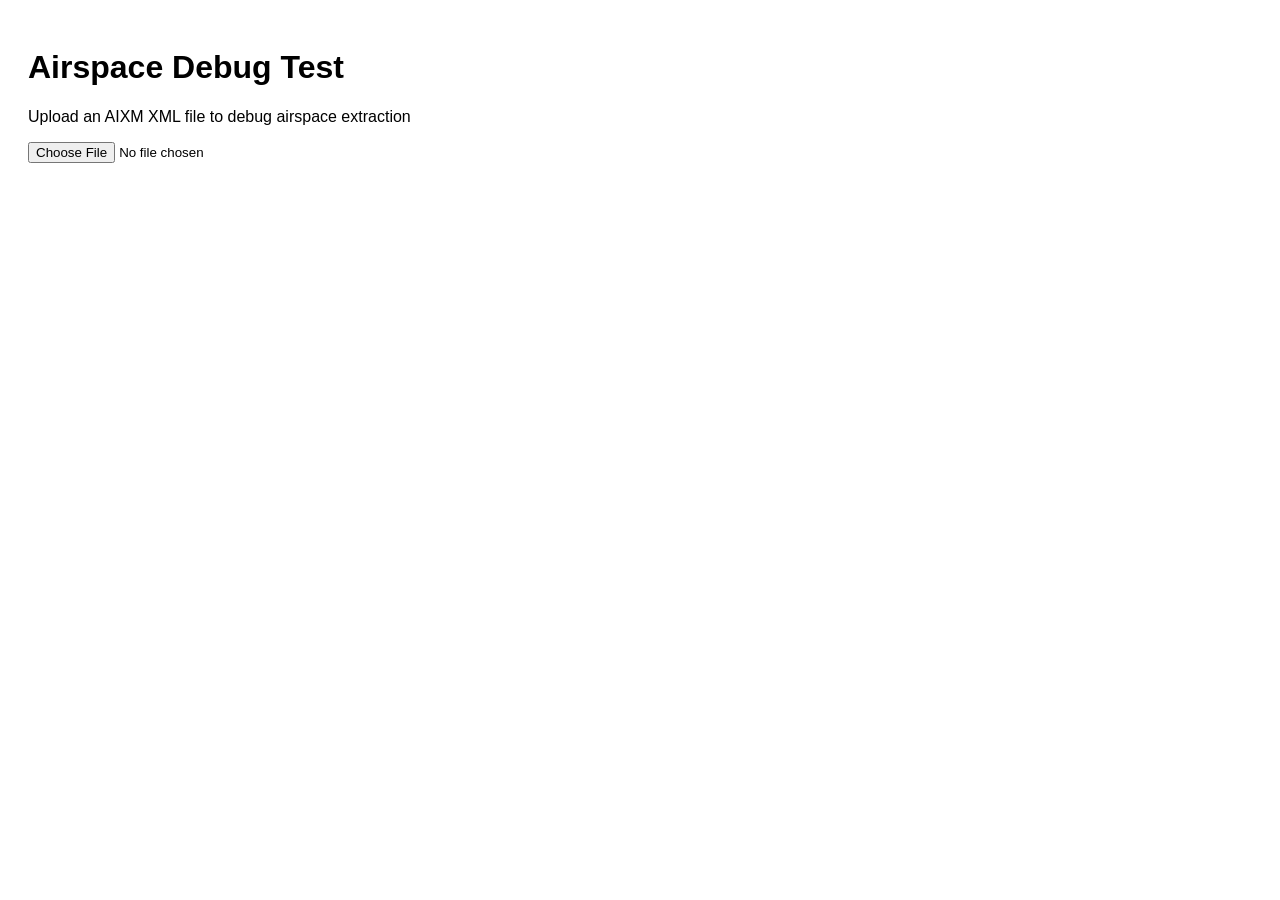
<file: web_ui/test_airspace_debug.html>
<!DOCTYPE html>
<html>
<head>
    <title>Airspace Debug Test</title>
    <style>
        body { font-family: Arial, sans-serif; padding: 20px; }
        .result { margin: 10px 0; padding: 10px; border: 1px solid #ccc; }
        .found { background-color: #d4edda; }
        .notfound { background-color: #f8d7da; }
        pre { background: #f5f5f5; padding: 10px; overflow-x: auto; }
    </style>
</head>
<body>
    <h1>Airspace Debug Test</h1>
    <p>Upload an AIXM XML file to debug airspace extraction</p>
    <input type="file" id="fileInput" accept=".xml">
    <div id="results"></div>

    <script src="js/aixm-parser.js"></script>
    <script>
        const parser = new AIXMParser();
        
        document.getElementById('fileInput').addEventListener('change', async (e) => {
            const file = e.target.files[0];
            if (!file) return;
            
            const text = await file.text();
            parser.parseXML(text);
            
            const resultsDiv = document.getElementById('results');
            resultsDiv.innerHTML = '<h2>Results</h2>';
            
            // Check airspace borders
            const borderKeys = Object.keys(parser.airspaceBorders);
            resultsDiv.innerHTML += `<p>Total airspace borders extracted: ${borderKeys.length}</p>`;
            
            // Look for specific airspaces
            const testKeys = ['LFQQ|TMA', 'LFQQ13|TMA', 'DTKA|CTA'];
            testKeys.forEach(key => {
                const border = parser.airspaceBorders[key];
                const div = document.createElement('div');
                div.className = 'result ' + (border ? 'found' : 'notfound');
                div.innerHTML = `<strong>${key}</strong>: ${border ? border.length + ' vertices' : 'NOT FOUND'}`;
                if (border && border.length > 0) {
                    div.innerHTML += '<br>First 3 points:<pre>' + JSON.stringify(border.slice(0, 3), null, 2) + '</pre>';
                }
                resultsDiv.appendChild(div);
            });
            
            // Check extracted features
            const airspaces = parser.features.filter(f => f.type === 'airspace');
            resultsDiv.innerHTML += `<p>Total airspaces extracted: ${airspaces.length}</p>`;
            
            // Find specific airspaces
            testKeys.forEach(key => {
                const [codeId, codeType] = key.split('|');
                const airspace = airspaces.find(a => a.codeId === codeId && a.codeType === codeType);
                const div = document.createElement('div');
                div.className = 'result ' + (airspace && airspace.polygon ? 'found' : 'notfound');
                div.innerHTML = `<strong>Ase ${key}</strong>: ${airspace ? (airspace.polygon ? 'Has polygon (' + airspace.polygon.length + ' vertices)' : 'No polygon') : 'NOT FOUND'}`;
                if (airspace && airspace.polygon) {
                    div.innerHTML += '<br>First 3 points:<pre>' + JSON.stringify(airspace.polygon.slice(0, 3), null, 2) + '</pre>';
                }
                resultsDiv.appendChild(div);
            });
        });
    </script>
</body>
</html>
</file>
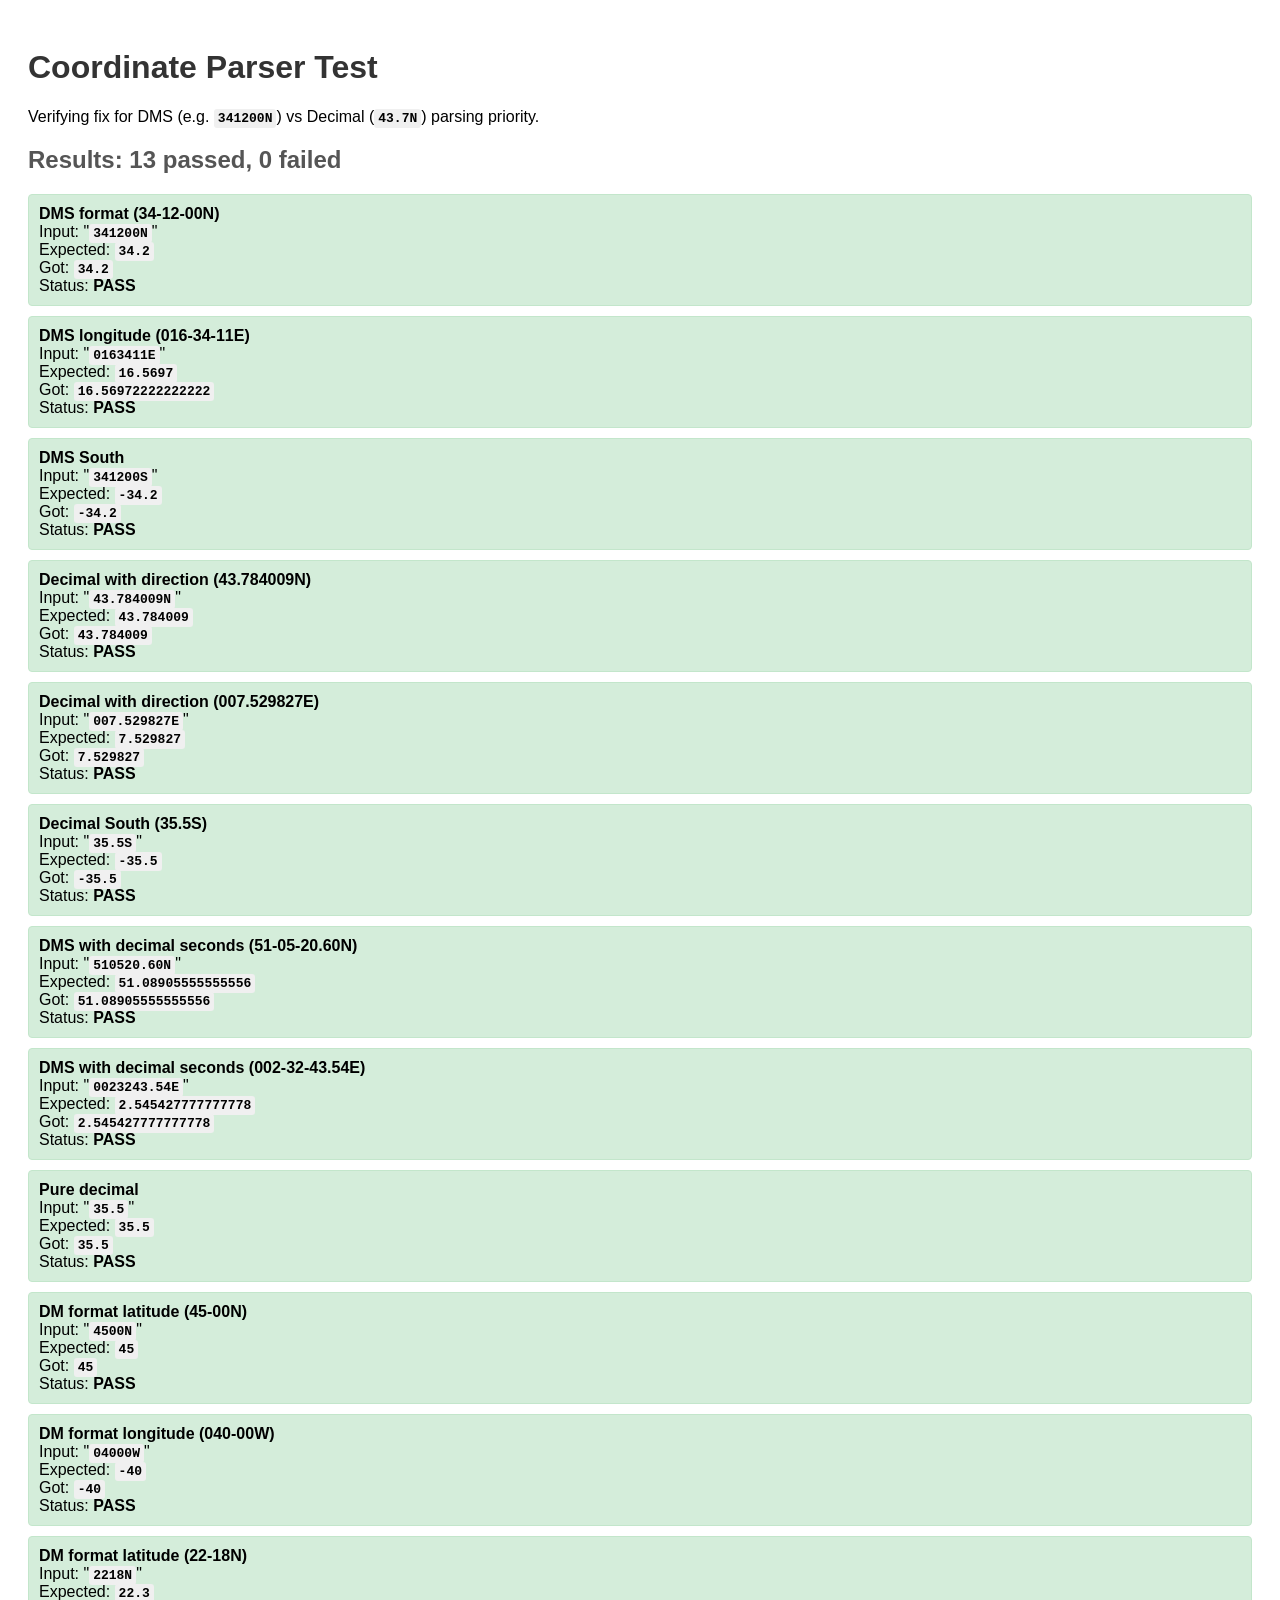
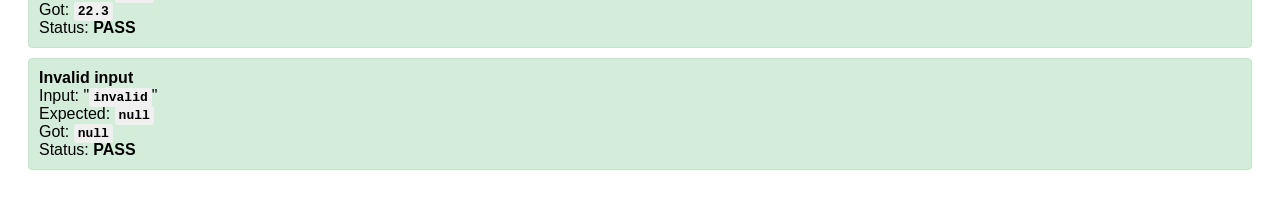
<file: web_ui/test_coordinates.html>
<!DOCTYPE html>
<html lang="en">
<head>
    <meta charset="UTF-8">
    <title>Coordinate Parser Test - Fixed</title>
    <style>
        body { font-family: Arial, sans-serif; padding: 20px; }
        .test { margin: 10px 0; padding: 10px; border: 1px solid #ccc; border-radius: 4px; }
        .pass { background-color: #d4edda; border-color: #c3e6cb; }
        .fail { background-color: #f8d7da; border-color: #f5c6cb; }
        h1 { color: #333; }
        h2 { color: #555; }
        code { background: #f0f0f0; padding: 2px 4px; border-radius: 3px; font-weight: bold; }
    </style>
</head>
<body>
    <h1>Coordinate Parser Test</h1>
    <p>Verifying fix for DMS (e.g. <code>341200N</code>) vs Decimal (<code>43.7N</code>) parsing priority.</p>
    <div id="results"></div>

    <script>
        function parseCoordinate(coord) {
            if (!coord) return null;
            coord = coord.trim();
            
            // 1. Handle DMS format with decimal seconds
            const dmsDecimalMatch = coord.match(/^(\d{2,3})(\d{2})(\d{2}\.\d+)([NSWE])$/);
            if (dmsDecimalMatch) {
                const degrees = parseInt(dmsDecimalMatch[1]);
                const minutes = parseInt(dmsDecimalMatch[2]);
                const seconds = parseFloat(dmsDecimalMatch[3]);
                const direction = dmsDecimalMatch[4];
                let decimal = degrees + minutes / 60 + seconds / 3600;
                if (direction === 'S' || direction === 'W') decimal = -decimal;
                return decimal;
            }

            // 2. Handle DMS format
            const dmsMatch = coord.match(/^(\d{2,3})(\d{2})(\d{2})([NSWE])$/);
            if (dmsMatch) {
                const degrees = parseInt(dmsMatch[1]);
                const minutes = parseInt(dmsMatch[2]);
                const seconds = parseInt(dmsMatch[3]);
                const direction = dmsMatch[4];
                let decimal = degrees + minutes / 60 + seconds / 3600;
                if (direction === 'S' || direction === 'W') decimal = -decimal;
                return decimal;
            }

            // 3. Handle DM format (4-5 digits + direction)
            const dmMatch = coord.match(/^(\d{2,3})(\d{2})([NSWE])$/);
            if (dmMatch) {
                const degrees = parseInt(dmMatch[1]);
                const minutes = parseInt(dmMatch[2]);
                const direction = dmMatch[3];
                let decimal = degrees + minutes / 60;
                if (direction === 'S' || direction === 'W') decimal = -decimal;
                return decimal;
            }
            
            // 4. General Decimal with direction (must be after DM/DMS)
            const decimalDirMatch = coord.match(/^([\d.]+)([NSWE])$/);
            if (decimalDirMatch) {
                let decimal = parseFloat(decimalDirMatch[1]);
                const direction = decimalDirMatch[2];
                if (!isNaN(decimal)) {
                    if (direction === 'S' || direction === 'W') decimal = -decimal;
                    return decimal;
                }
            }
            
            const decimalValue = parseFloat(coord);
            if (!isNaN(decimalValue)) return decimalValue;
            return null;
        }

        const tests = [
            { input: "341200N", expected: 34.2, description: "DMS format (34-12-00N)" },
            { input: "0163411E", expected: 16.5697, description: "DMS longitude (016-34-11E)", tolerance: 0.001 },
            { input: "341200S", expected: -34.2, description: "DMS South" },
            { input: "43.784009N", expected: 43.784009, description: "Decimal with direction (43.784009N)" },
            { input: "007.529827E", expected: 7.529827, description: "Decimal with direction (007.529827E)" },
            { input: "35.5S", expected: -35.5, description: "Decimal South (35.5S)" },
            { input: "510520.60N", expected: 51 + 5/60 + 20.60/3600, description: "DMS with decimal seconds (51-05-20.60N)", tolerance: 0.0001 },
            { input: "0023243.54E", expected: 2 + 32/60 + 43.54/3600, description: "DMS with decimal seconds (002-32-43.54E)", tolerance: 0.0001 },
            { input: "35.5", expected: 35.5, description: "Pure decimal" },
            { input: "4500N", expected: 45.0, description: "DM format latitude (45-00N)" },
            { input: "04000W", expected: -40.0, description: "DM format longitude (040-00W)" },
            { input: "2218N", expected: 22.3, description: "DM format latitude (22-18N)" },
            { input: "invalid", expected: null, description: "Invalid input" }
        ];

        const resultsDiv = document.getElementById('results');
        let passed = 0;
        let failed = 0;

        tests.forEach(test => {
            const result = parseCoordinate(test.input);
            const tolerance = test.tolerance || 0.0001;
            const success = (result !== null && test.expected !== null)
                ? Math.abs(result - test.expected) < tolerance 
                : result === test.expected;
            if (success) passed++; else failed++;
            const div = document.createElement('div');
            div.className = 'test ' + (success ? 'pass' : 'fail');
            div.innerHTML = `
                <strong>${test.description}</strong><br>
                Input: "<code>${test.input}</code>"<br>
                Expected: <code>${test.expected}</code><br>
                Got: <code>${result}</code><br>
                Status: <strong>${success ? 'PASS' : 'FAIL'}</strong>
            `;
            resultsDiv.appendChild(div);
        });

        const summary = document.createElement('h2');
        summary.textContent = `Results: ${passed} passed, ${failed} failed`;
        resultsDiv.insertBefore(summary, resultsDiv.firstChild);
    </script>
</body>
</html>
</file>
